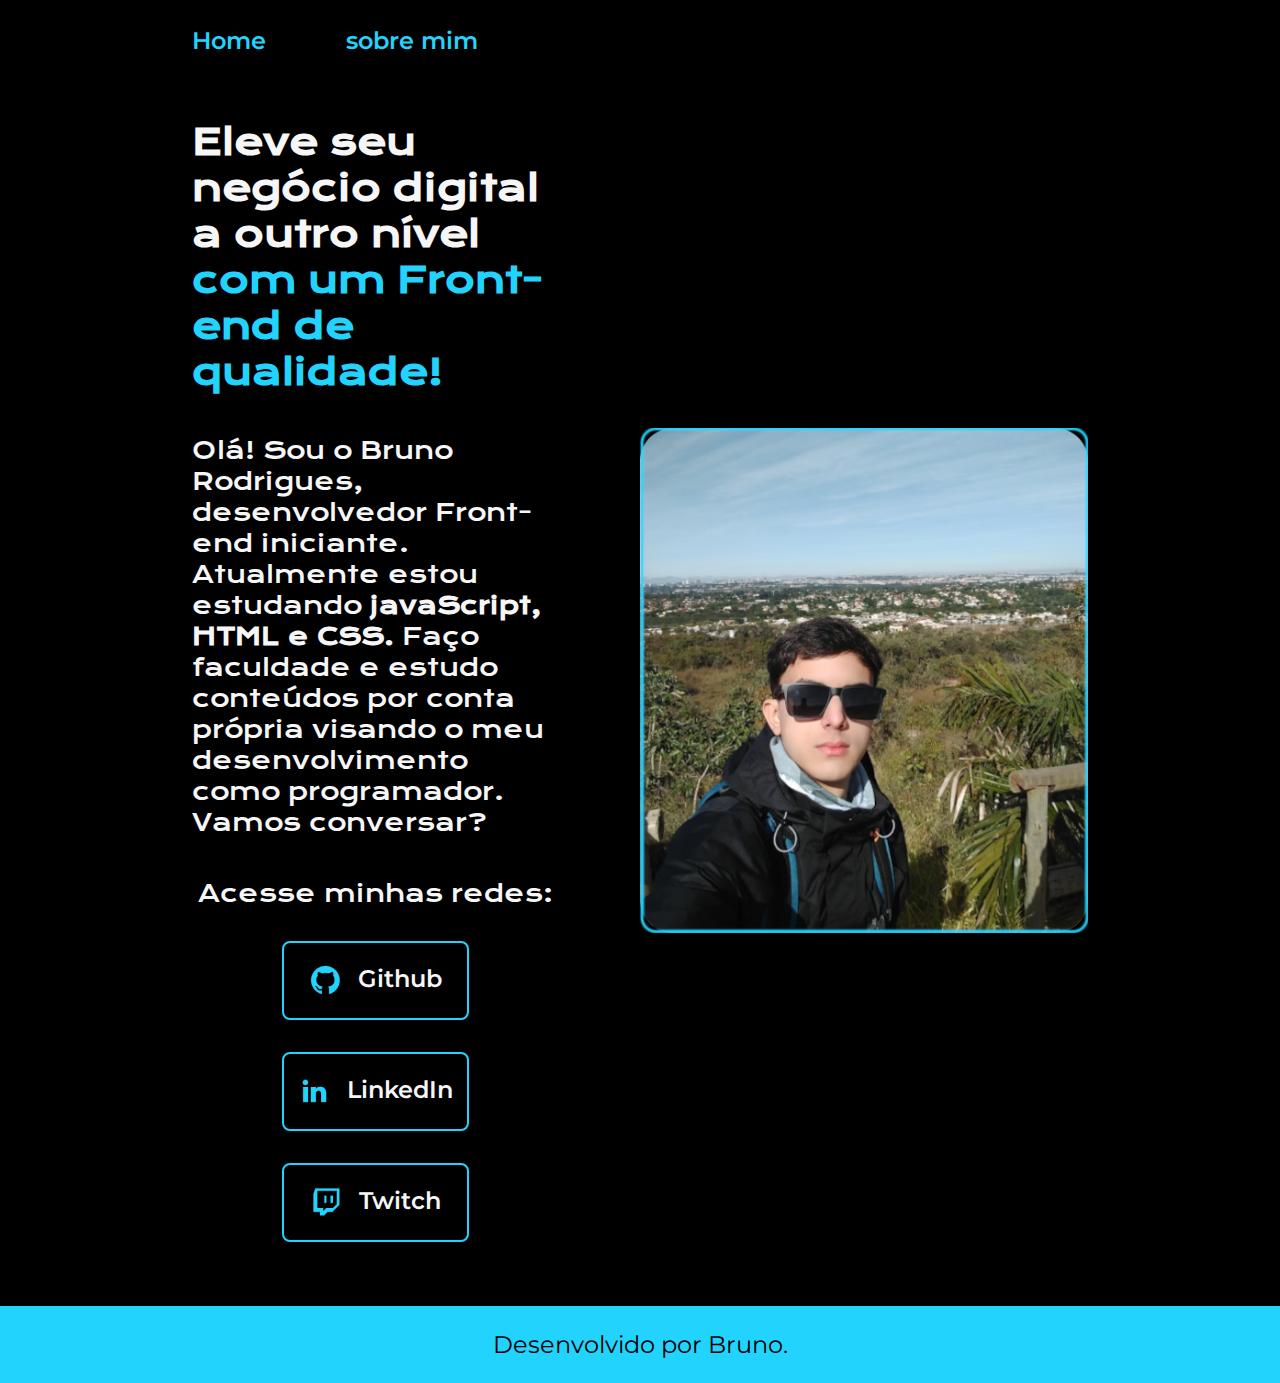
<file: index.html>
<!DOCTYPE html>
<html lang="pt-br">
<head>
    <meta charset="UTF-8">
    <meta http-equiv="X-UA-Compatible" content="IE=edge">
    <meta name="viewport" content="width=device-width, initial-scale=1.0">
    <title>Portifolio</title>
    <link rel="stylesheet" href="./styles/style.css">
</head>
<body>
    <header class="cabecalho">
        <nav class="cabecalho__menu">
            <a class="cabecalho__menu__link" href="index.html">Home</a>
            <a class="cabecalho__menu__link" href="about.html">sobre mim</a>
        </nav>
    </header>
    <main class="apresentacao">
        <section class="apresentacao__conteudo">
            <h1 class=" apresentacao__conteudo__titulo">Eleve seu negócio digital a outro nível <strong class="titulo-destaque"> com um Front-end de qualidade!</strong></h1>
            <p class="apresentacao__counteudo__texto">Olá! Sou o Bruno Rodrigues, desenvolvedor Front-end iniciante. Atualmente estou estudando <strong>javaScript, HTML e CSS.
            </strong>  Faço faculdade e estudo conteúdos por conta própria visando o meu desenvolvimento como programador. Vamos conversar?</p>
            <div class="apresentacao__links">
                <h2 class="apresentacao__links__subtitulo" >Acesse minhas redes:</h2>
                <a class="apresentacao__links__navegacao" href="http://github.com/Brunera14">
                    <img src="./assets/github.png">
                    Github
                </a>
                <a class="apresentacao__links__navegacao" href="http://linkedin.com/in/bruno-rodrigues-dff">
                    <img src="./assets/linkedin.png">
                    LinkedIn
                </a>
                <a class="apresentacao__links__navegacao" href="http://twitch.tv/fx_miraz">
                    <img src="./assets/twitch.png">
                    Twitch
                </a>
            </div> 
        </section>
        <img class=" apresentacao__imagem" src="./assets/paisagemEditada4.png" alt="Foto do Bruno na trilha">
    </main>
    <footer class="rodape">
        <p>Desenvolvido por Bruno.</p>
    </footer>
</body>
</html>
</file>
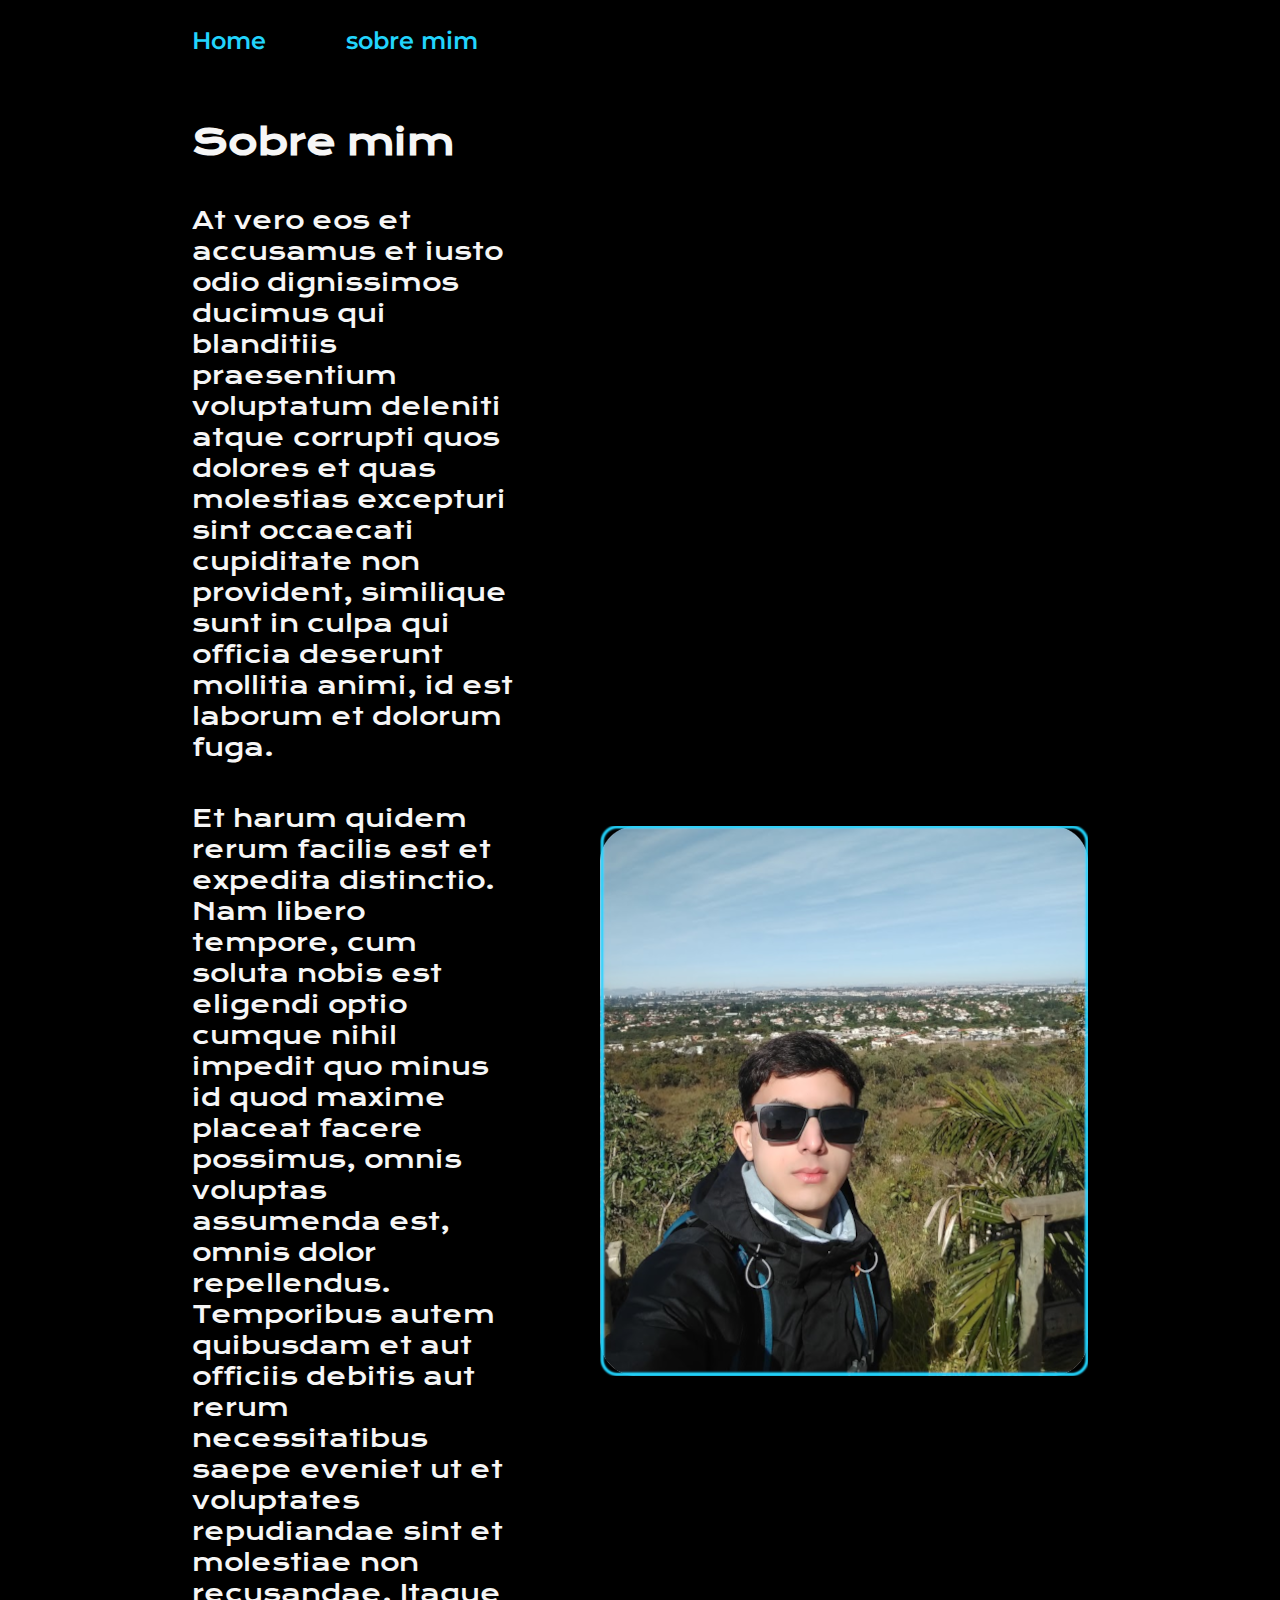
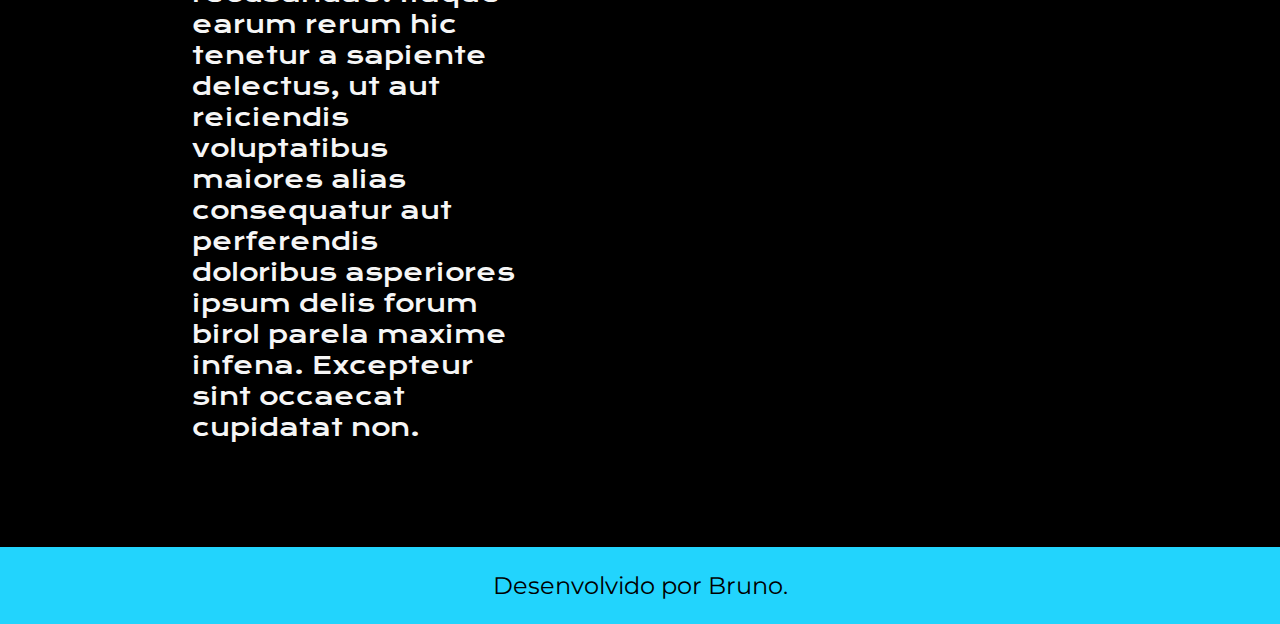
<file: about.html>
<!DOCTYPE html>
<html lang="pt-br">
<head>
    <meta charset="UTF-8">
    <meta http-equiv="X-UA-Compatible" content="IE=edge">
    <meta name="viewport" content="width=device-width, initial-scale=1.0">
    <title>Sobre mim</title>
    <link rel="stylesheet" href="./styles/style.css">
</head>
<body>
    <header class="cabecalho">
        <nav class="cabecalho__menu">
            <a class="cabecalho__menu__link" href="index.html">Home</a>
            <a class="cabecalho__menu__link" href="about.html">sobre mim</a>
        </nav>
    </header>
    <main class="apresentacao">
        <section class="apresentacao__conteudo">
            <h1 class=" apresentacao__conteudo__titulo">Sobre mim</h1>
            <p class="apresentacao__counteudo__texto">At vero eos et accusamus et iusto odio dignissimos ducimus qui blanditiis praesentium voluptatum deleniti atque corrupti quos dolores et quas molestias excepturi sint occaecati cupiditate non provident, similique sunt in culpa qui officia deserunt mollitia animi, id est laborum et dolorum fuga.
            <p class="apresentacao__counteudo__texto">Et harum quidem rerum facilis est et expedita distinctio. Nam libero tempore, cum soluta nobis est eligendi optio cumque nihil impedit quo minus id quod maxime placeat facere possimus, omnis voluptas assumenda est, omnis dolor repellendus. Temporibus autem quibusdam et aut officiis debitis aut rerum necessitatibus saepe eveniet ut et voluptates repudiandae sint et molestiae non recusandae. Itaque earum rerum hic tenetur a sapiente delectus, ut aut reiciendis voluptatibus maiores alias consequatur aut perferendis doloribus asperiores ipsum delis forum birol parela maxime infena. Excepteur sint occaecat cupidatat non.</p>
            </p>
        </section>
        <img src="/assets/paisagemEditada4.png" alt="Foto do Bruno na trilha">
    </main>
    <body></body>
    <footer class="rodape">
        <p>Desenvolvido por Bruno.</p>
    </footer>
</body>
</html>
</file>
<file: styles/style.css>
@import url('https://fonts.googleapis.com/css2?family=Krona+One&family=Montserrat:wght@400;600&display=swap');

:root {
    --cor-primaria: #000000;
    --cor-secundaria: #f6f6f6;
    --cor-terciaria: #22d4fd;
    --cor-hover: #272727;

    --fonte-Krona-one: 'Krona One', sans-serif;
    --fonte-Montserrat: 'Montserrat', sans-serif;
}

* {
    margin: 0;
    padding: 0;
}

body {
    box-sizing: border-box;
    background-color: var(--cor-primaria);
    color: var(--cor-secundaria);
}

.titulo-destaque {
    color: var(--cor-terciaria)
}

.cabecalho {
    padding: 2% 0% 0% 15%;
}
.cabecalho__menu {
    display: flex;
    gap: 80px;
}

.cabecalho__menu__link {
    font-family: var(--fonte-Montserrat);
    font-size: 1.5rem;
    font-weight: 600;
    text-decoration: none;
    color: var(--cor-terciaria)
    
}

.apresentacao{
    padding: 5% 15%;
    display: flex;
    align-items: center;
    justify-content: space-between;
    gap: 82px;
}

.apresentacao__conteudo {
    width: 50%;
    display: flex;
    flex-direction: column;
    gap: 40px;
}

.apresentacao__conteudo__titulo {
    font-size: 2.25rem;
    font-family: var(--fonte-Krona-one);
}

.apresentacao__counteudo__texto {
    font-size: 1.5rem;
    font-family: var(--fonte-Krona-one);
}

.apresentacao__links {
    display: flex;
    flex-direction: column;
    justify-content: space-between;
    align-items: center;
    gap: 2rem;
}

.apresentacao__links__subtitulo {
    font-family: var(--fonte-Krona-one);
    font-weight: 400;
    font-size: 1.5rem;
}

.apresentacao__links__navegacao {
    display:flex;
    justify-content: center;
    gap: 16px;
    border: 2px solid var(--cor-terciaria);
    width: 50%;
    text-align: center;
    border-radius: 8px;
    font-size: 1.5rem;
    font-weight: 600;
    padding: 21.5px 0px;
    text-decoration: none;
    color: var(--cor-secundaria);
    font-family: var(--fonte-Montserrat);
}

.apresentacao__links__link:hover {
    background-color: var(--cor-hover);
}

.apresentacao__imagem {
    width: 50%;
}

.rodape {
    padding: 24px;
    color: var(--cor-primaria);
    background-color: var(--cor-terciaria);
    text-align: center;
    font-family: var(--fonte-Montserrat);
    font-size: 1.5rem;
    font-weight: 400;
}

@media(max-width: 1200px){
    .cabecalho {
        padding: 10%;
    }

    .cabecalho__menu {
        justify-content: center;
    }

    .apresentacao {
        flex-direction: column-reverse;
        padding: 5%;
    }

    .apresentacao__conteudo {
        width: auto;
    }
}
</file>
